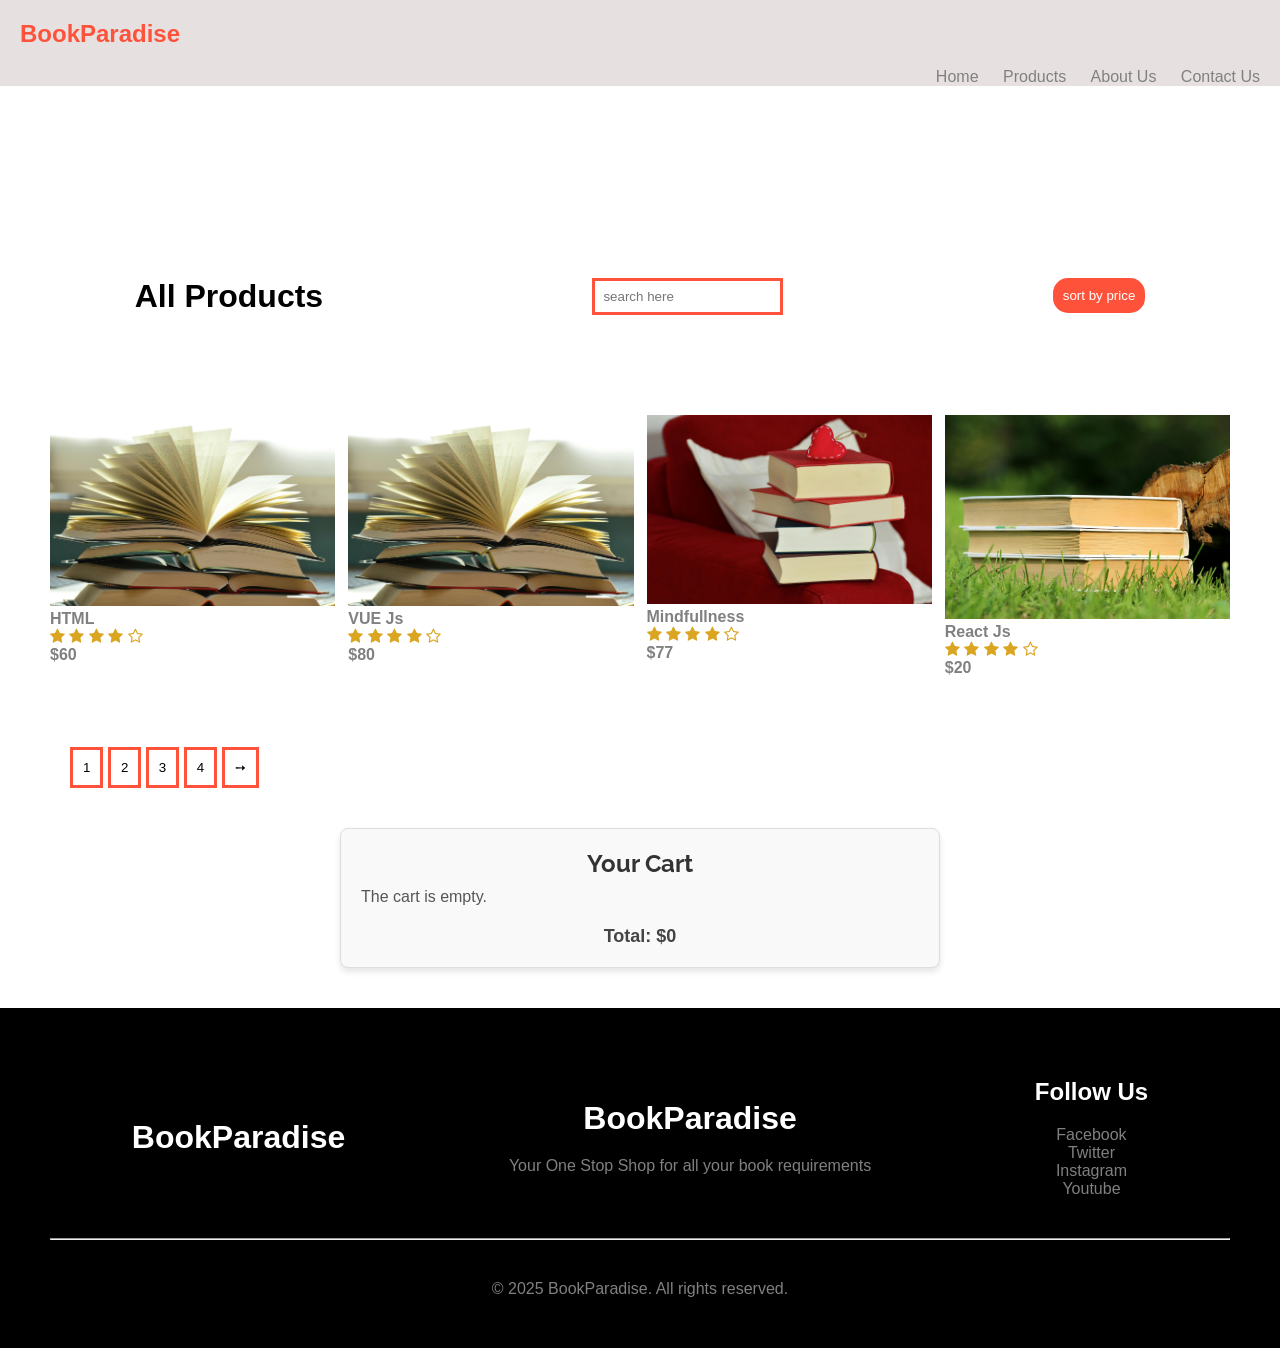
<file: index.html>
<!DOCTYPE html>
<html lang="en">
<head>
    <meta charset="UTF-8">
    <meta name="viewport" content="width=device-width, initial-scale=1.0">
    <title>Book Paradise</title>
    <link rel="stylesheet" href="css/styles.css">
    <link rel="stylesheet" href="https://cdnjs.cloudflare.com/ajax/libs/font-awesome/4.7.0/css/font-awesome.css" />
    <link href="https://fonts.googleapis.com/css2?family=Raleway:ital,wght@0,300;0,400;0,500;0,700;1,600&display=swap"
        rel="stylesheet">
    
</head>
<body>
<header class="header">
        <div class="navbar">
          <div class="title"><a href="index.html">BookParadise</a></div>  
        </div>
    <nav>
        <ul>
            <li><a href="home.html">Home</a></li>
            <li><a href="index.html">Products</a></li>
            <li><a href="about.html">About Us</a></li>
            <li><a href="contact.html">Contact Us</a></li>

        </ul>
    </nav>  
</header>
<!-- end of header -->
 <div class="container-1">
    <div class="secnd-session">
        <ul class="allp">
            <li><h1>All Products</h1></li>
            <li class="search"><input type="text" placeholder="search here"></li>
            <li><button class="sort">sort by price</button></li>
        </ul>
    </div>
 </div>
 <!-- start of books area -->
  <section>
    <div class="container">
        <div class="books">
            <div class="book1"><img src="images/pexels-pixabay-159866.jpg" alt=""><h4>HTML</h4><div class="icon">
                    <i class="fa fa-star"></i>
                    <i class="fa fa-star"></i>
                    <i class="fa fa-star"></i>
                    <i class="fa fa-star"></i>
                    <i class="fa fa-star-o"></i>
            </div> <h4>$60</h4></div>
            <div class="book1"><img src="images/pexels-pixabay-159866.jpg" alt=""><h4>VUE Js</h2><div class="icon">
                <i class="fa fa-star"></i>
                <i class="fa fa-star"></i>
                <i class="fa fa-star"></i>
                <i class="fa fa-star"></i>
                <i class="fa fa-star-o"></i>
        </div> <h4>$80</h4></div>
            <div class="book1"><img src="images/pexels-pixabay-159712.jpg" alt=""><h4>Mindfullness</h2><div class="icon">
                <i class="fa fa-star"></i>
                <i class="fa fa-star"></i>
                <i class="fa fa-star"></i>
                <i class="fa fa-star"></i>
                <i class="fa fa-star-o"></i>
        </div><h4>$77</h4></div>
            <div class="book1"><img src="images/pexels-pixabay-159544.jpg" alt=""><h4>React Js</h4><div class="icon">
                <i class="fa fa-star"></i>
                <i class="fa fa-star"></i>
                <i class="fa fa-star"></i>
                <i class="fa fa-star"></i>
                <i class="fa fa-star-o"></i>
        </div> <h4>$20</h4></div>
            <div class="book1"><img src="images/pexels-nietjuh-1831744.jpg" alt=""><h4>Javascript</h4><div class="icon">
                <i class="fa fa-star"></i>
                <i class="fa fa-star"></i>
                <i class="fa fa-star"></i>
                <i class="fa fa-star"></i>
                <i class="fa fa-star-o"></i>
        </div><h4>$30</h4></div>
            <div class="book1"><img src="images/pexels-rahulp9800-1083633.jpg" alt=""><h4>CSS</h4><div class="icon">
                <i class="fa fa-star"></i>
                <i class="fa fa-star"></i>
                <i class="fa fa-star"></i>
                <i class="fa fa-star"></i>
                <i class="fa fa-star-o"></i>
        </div><h4>$60</h4></div>
            <div class="book1"><img src="images/pexels-caio-46274.jpg" alt=""><h4>Vanilla Js</h4><div class="icon">
                <i class="fa fa-star"></i>
                <i class="fa fa-star"></i>
                <i class="fa fa-star"></i>
                <i class="fa fa-star"></i>
                <i class="fa fa-star-o"></i>
        </div> <h4>$70</h4></div>
            <div class="book1"><img src="images/pexels-rahulp9800-1083633.jpg" alt=""><h4>Angular</h4><div class="icon">
                <i class="fa fa-star"></i>
                <i class="fa fa-star"></i>
                <i class="fa fa-star"></i>
                <i class="fa fa-star"></i>
                <i class="fa fa-star-o"></i>
        </div><h4>$80</h4></div>
        </div> 
    </div>
  </section>
  <div class="container-2">
    <div class="boxes">
       <button class="one">1</button> 
       <button class="tw">2</button> 
       <button class="th">3</button> 
       <button class="four">4</button> 
       <button class="five">&#10137;</button> 
    </div>
  </div>

  <section id="cart-section">
    <h2>Your Cart</h2>
    <div id="cart">
        <p>The cart is empty.</p>
    </div>
    <h3 id="total-price">Total: $0</h3>
</section>


  <footer>
    <div class="container01">
        <div class="social">
            <div class="one"><h1>BookParadise</h1></div>
            <div class="two"><h1>BookParadise</h1><p>Your One Stop Shop for all your book requirements</p></div>
            <div class="three"><h2>Follow Us</h2><p>Facebook <br>
                Twitter <br>
                Instagram <br>
                Youtube</p></div>
        </div>
    </div>
   <hr>
   <p class="copy">&copy; 2025 BookParadise. All rights reserved.</p>
 </footer>



   <script src="js/script.js"></script> 
</body>
</html>
</file>
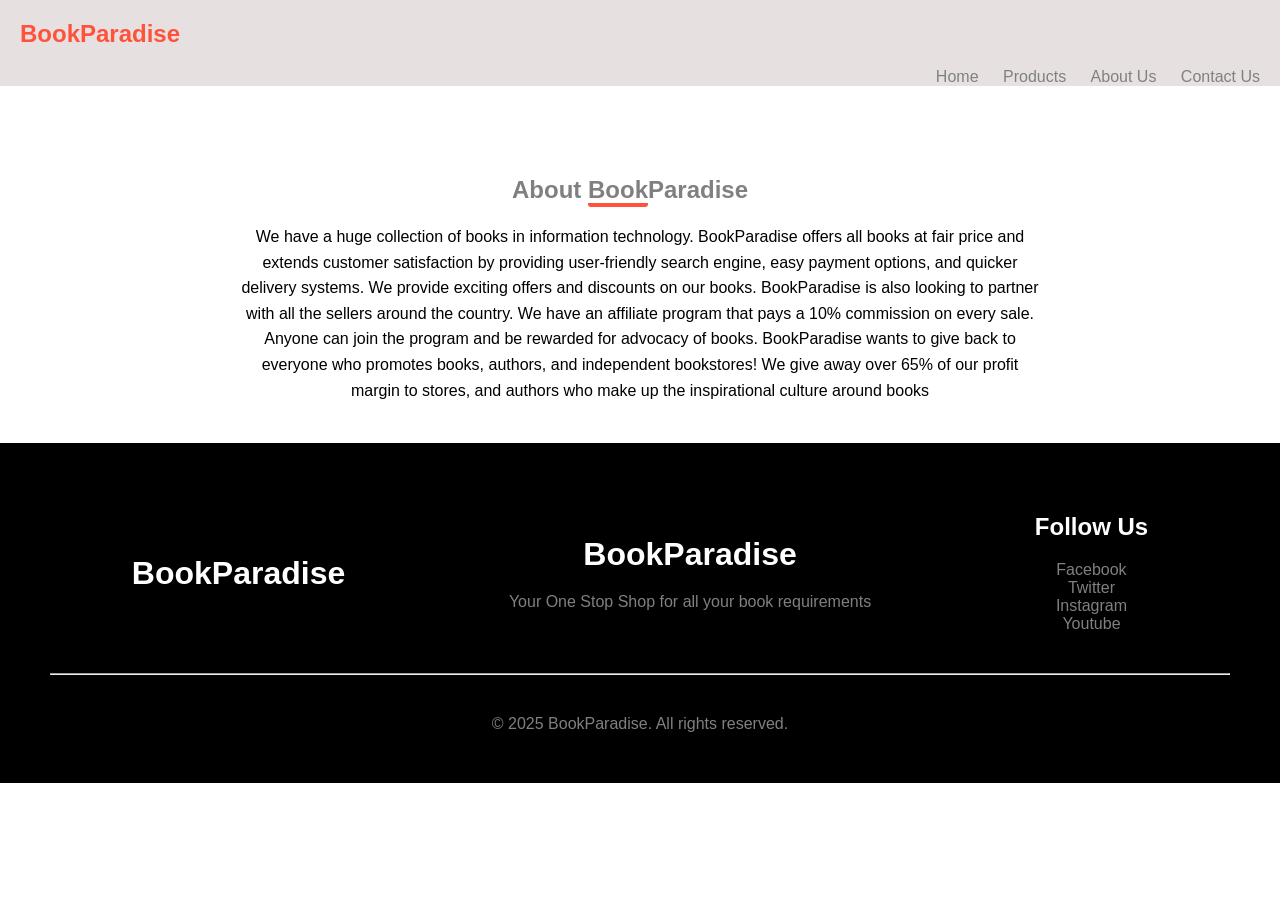
<file: about.html>
<!DOCTYPE html>
<html lang="en">
<head>
    <meta charset="UTF-8">
    <meta name="viewport" content="width=device-width, initial-scale=1.0">
    <title>Document</title>
    <link rel="stylesheet" href="css/about.css">
</head>
<body>
    <header class="header">
        <div class="navbar">
          <div class="title"><a href="index.html">BookParadise</a></div>  
        </div>
    <nav>
        <ul>
            <li><a href="index.html">Home</a></li>
            <li><a href="product.html">Products</a></li>
            <li><a href="about.html">About Us</a></li>
            <li><a href="contact.html">Contact Us</a></li>

        </ul>
    </nav>  
</header>
<!-- end of header -->
 <section>
    <div class="container">
        <div class="about">
            <h1>About <span class="red">Book</span>Paradise</h1>
            <p>We have a huge collection of books in information technology. BookParadise offers all books at fair price and extends customer satisfaction by providing user-friendly search engine, easy payment options, and quicker delivery systems. We provide exciting offers and discounts on our books. BookParadise is also looking to partner with all the sellers around the country. We have an affiliate program that pays a 10% commission on every sale. Anyone can join the program and be rewarded for advocacy of books. BookParadise wants to give back to everyone who promotes books, authors, and independent bookstores! We give away over 65% of our profit margin to stores, and authors who make up the inspirational culture around books</p>
        </div>
    </div>
 </section>
 <footer>
    <div class="container01">
        <div class="social">
            <div class="one"><h1>BookParadise</h1></div>
            <div class="two"><h1>BookParadise</h1><p>Your One Stop Shop for all your book requirements</p></div>
            <div class="three"><h2>Follow Us</h2><p>Facebook <br>
                Twitter <br>
                Instagram <br>
                Youtube</p></div>
        </div>
    </div>
   <hr>
   <p class="copy">&copy; 2025 BookParadise. All rights reserved.</p>
 </footer>
</body>
</html>
</file>
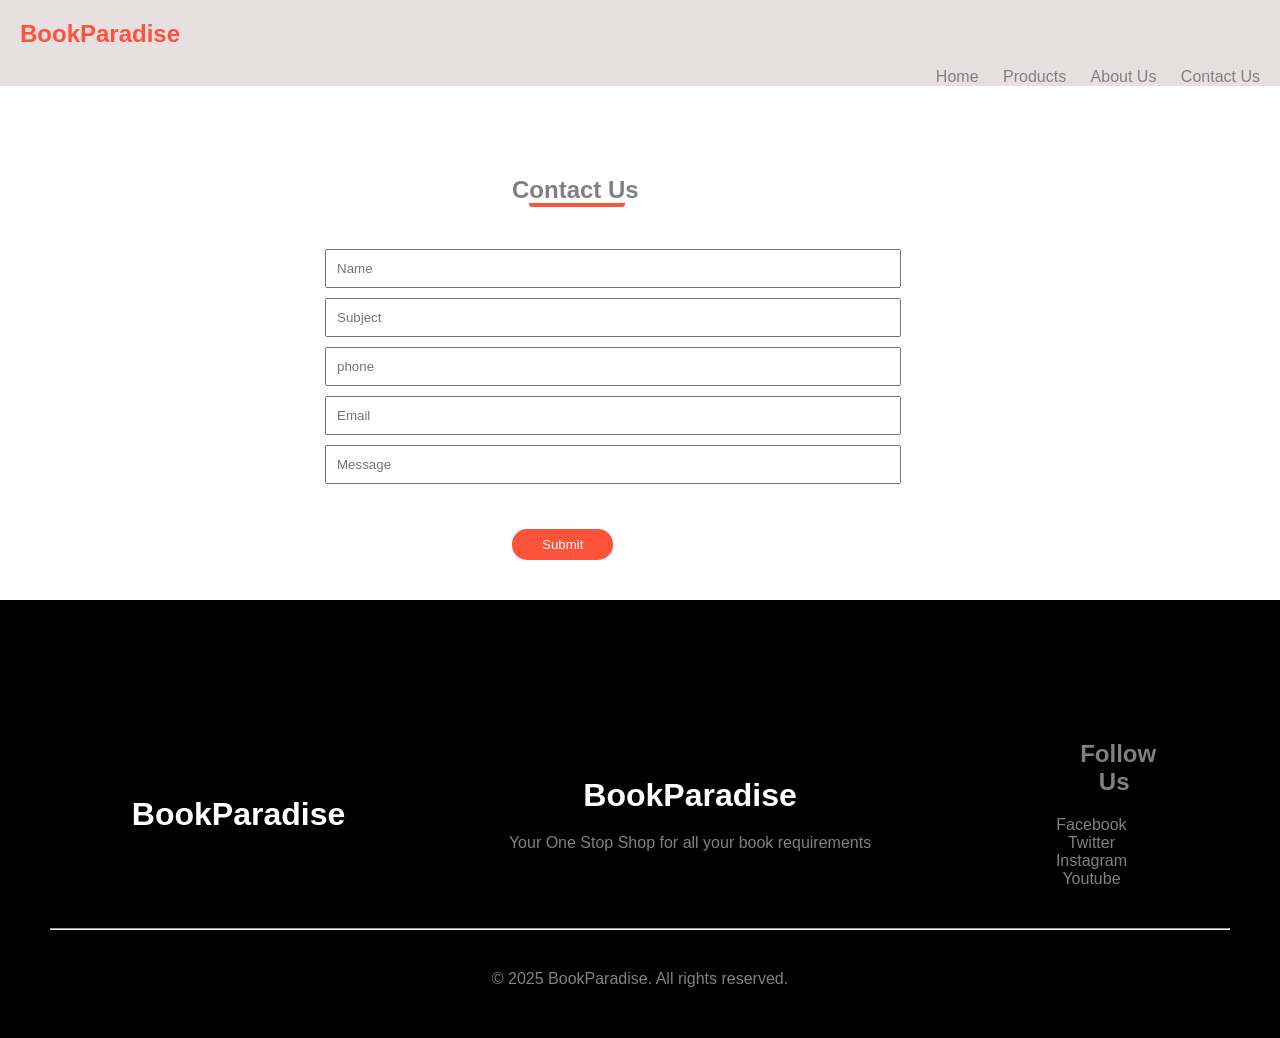
<file: contact.html>
<!DOCTYPE html>
<html lang="en">
<head>
    <meta charset="UTF-8">
    <meta name="viewport" content="width=device-width, initial-scale=1.0">
    <title>Document</title>
    <link rel="stylesheet" href="css/contact.css">
</head>
<body>
    <header class="header">
        <div class="navbar">
          <div class="title"><a href="index.html">BookParadise</a></div>  
        </div>
    <nav>
        <ul>
            <li><a href="index.html">Home</a></li>
            <li><a href="product.html">Products</a></li>
            <li><a href="about.html">About Us</a></li>
            <li><a href="contact.html">Contact Us</a></li>

        </ul>
    </nav>  
</header> 
<div class="container01">
    <div class="contat"><h2>C<span>ontact U</span>s</h2></div>
</div>

<div class="container02">
    <form action="#">
      <div>  <input type="text" placeholder="Name"></div>
       <div> <input type="text" placeholder="Subject"></div>
       <div> <input type="text" placeholder="phone"></div>
       <div> <input type="email" name="Email" id="Email" placeholder="Email" required></div>
       <div><input type="message" placeholder="Message"></div>
    </form>
</div>
<button type="submit" class="btn">Submit</button>

<footer>
    <div class="container01">
        <div class="social">
            <div class="one"><h1>BookParadise</h1></div>
            <div class="two"><h1>BookParadise</h1><p>Your One Stop Shop for all your book requirements</p></div>
            <div class="three"><h2>Follow Us</h2><p>Facebook <br>
                Twitter <br>
                Instagram <br>
                Youtube</p></div>
        </div>
    </div>
   <hr>
   <p class="copy">&copy; 2025 BookParadise. All rights reserved.</p>
 </footer>
</body>
</html>
</file>
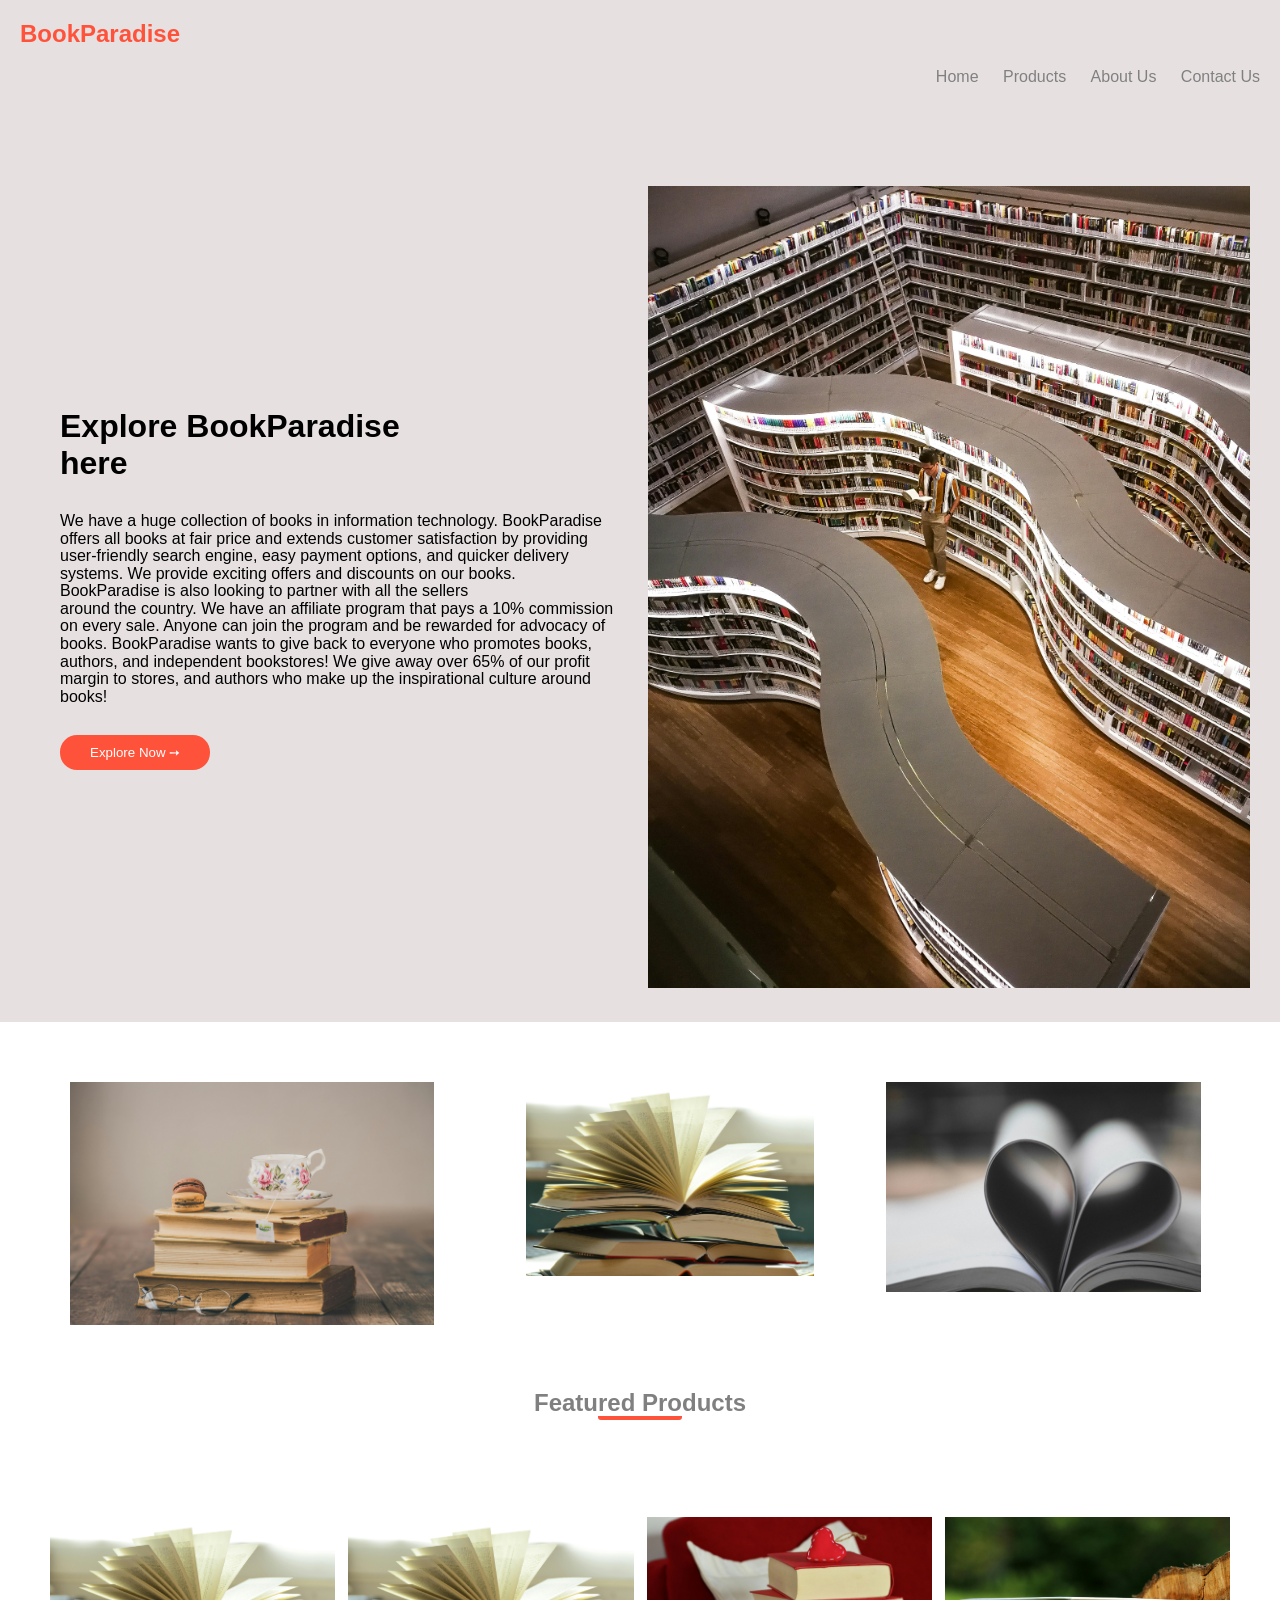
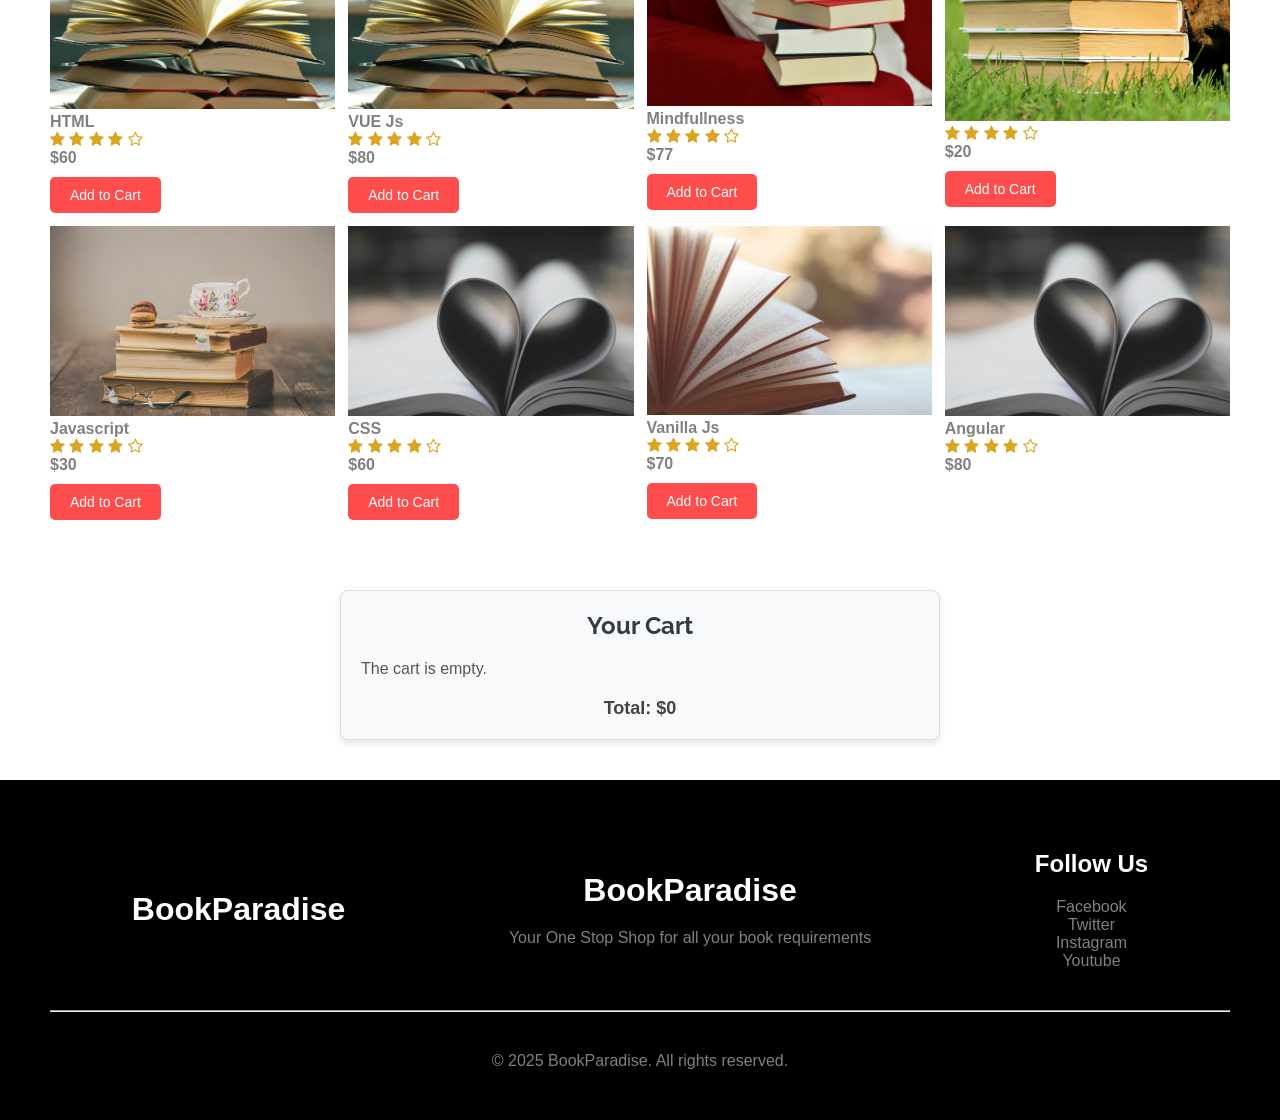
<file: home.html>
<!DOCTYPE html>
<html lang="en">
<head>
    <meta charset="UTF-8">
    <meta name="viewport" content="width=device-width, initial-scale=1.0">
    <title>Document</title>
    <link rel="stylesheet" href="css/home.css">
    <link rel="stylesheet" href="https://cdnjs.cloudflare.com/ajax/libs/font-awesome/4.7.0/css/font-awesome.css" />
    <link href="https://fonts.googleapis.com/css2?family=Raleway:ital,wght@0,300;0,400;0,500;0,700;1,600&display=swap"
        rel="stylesheet">
</head>
<body>
    <header class="header">
        <div class="navbar">
          <div class="title"><a href="index.html">BookParadise</a></div>  
        </div>
    <nav>
        <ul>
            <li><a href="home.html">Home</a></li>
            <li><a href="index.html">Products</a></li>
            <li><a href="about.html">About Us</a></li>
            <li><a href="contact.html">Contact Us</a></li>

        </ul>
    </nav> 
    <div class="home-heading-1">
        <div class="home-heading">
            <h1>Explore BookParadise <br>here</h1><p>We have a huge collection of books in information technology. BookParadise offers all books at fair price and extends customer satisfaction by providing user-friendly search engine, easy payment options, and quicker delivery systems. We provide exciting offers  and discounts on our books. BookParadise is also looking to partner with all the sellers <br> around the country. We have an affiliate program that pays a 10% commission on every sale. Anyone can join the program and be rewarded for advocacy of books. BookParadise wants to give back to everyone who promotes books, authors, and independent bookstores! We give away over 65% of our profit margin to stores, and authors who make  up the inspirational culture around books!
    
            </p>
            <a href="index.html"><button>Explore Now &#10137;</button></a>
        </div>
        <div class="expl"><img src="images/pexels-mark-cruzat-1872272-3494806.jpg" alt=""></div>
    </div> 
    
</header>
<!-- end of header -->
<div class="container04">
    <div class="home-bks">
<div class="home-bks-one"><img src="images/pexels-nietjuh-1831744.jpg" alt=""></div>
<div class="home-bks-tw"><img src="images/pexels-pixabay-159866.jpg" alt=""></div>
<div class="home-bks-one"><img src="images/pexels-rahulp9800-1083633.jpg" alt=""></div>
</div>
</div>

<div class="container06">
    <div class="featured-p">
        <h2>Featu<span>red Pro</span>ducts</h2>
    </div>
</div>

<section>
    <div class="container">
    <div class="books">
        <div class="book1"><img src="images/pexels-pixabay-159866.jpg" alt=""><h4>HTML</h4><div class="icon">
            <i class="fa fa-star"></i>
            <i class="fa fa-star"></i>
            <i class="fa fa-star"></i>
            <i class="fa fa-star"></i>
            <i class="fa fa-star-o"></i>
    </div><h4>$60</h4> <button class="add-to-cart" data-name="HTML" data-price="60">Add to Cart</button></div>
        <div class="book1"><img src="images/pexels-pixabay-159866.jpg" alt=""><h4>VUE Js </h4><div class="icon">
            <i class="fa fa-star"></i>
            <i class="fa fa-star"></i>
            <i class="fa fa-star"></i>
            <i class="fa fa-star"></i>
            <i class="fa fa-star-o"></i>
    </div><h4>$80</h4> <button class="add-to-cart" data-name="HTML" data-price="60">Add to Cart</button></div>
        <div class="book1"><img src="images/pexels-pixabay-159712.jpg" alt=""><h4>Mindfullness </h4><div class="icon">
            <i class="fa fa-star"></i>
            <i class="fa fa-star"></i>
            <i class="fa fa-star"></i>
            <i class="fa fa-star"></i>
            <i class="fa fa-star-o"></i>
    </div><h4>$77</h4> <button class="add-to-cart" data-name="HTML" data-price="60">Add to Cart</button></div>
        <div class="book1"><img src="images/pexels-pixabay-159544.jpg" alt=""><h4><div class="icon">
            <i class="fa fa-star"></i>
            <i class="fa fa-star"></i>
            <i class="fa fa-star"></i>
            <i class="fa fa-star"></i>
            <i class="fa fa-star-o"></i>
    </div> </h4><h4>$20</h4> <button class="add-to-cart" data-name="HTML" data-price="60">Add to Cart</button></div>
        <div class="book1"><img src="images/pexels-nietjuh-1831744.jpg" alt=""><h4>Javascript </h4><div class="icon">
            <i class="fa fa-star"></i>
            <i class="fa fa-star"></i>
            <i class="fa fa-star"></i>
            <i class="fa fa-star"></i>
            <i class="fa fa-star-o"></i>
    </div><h4>$30</h4> <button class="add-to-cart" data-name="HTML" data-price="60">Add to Cart</button></div>
        <div class="book1"><img src="images/pexels-rahulp9800-1083633.jpg" alt=""><h4>CSS</h4><div class="icon">
            <i class="fa fa-star"></i>
            <i class="fa fa-star"></i>
            <i class="fa fa-star"></i>
            <i class="fa fa-star"></i>
            <i class="fa fa-star-o"></i>
    </div><h4>$60</h4> <button class="add-to-cart" data-name="HTML" data-price="60">Add to Cart</button></div>
        <div class="book1"><img src="images/pexels-caio-46274.jpg" alt=""><h4>Vanilla Js</h4> <div class="icon">
            <i class="fa fa-star"></i>
            <i class="fa fa-star"></i>
            <i class="fa fa-star"></i>
            <i class="fa fa-star"></i>
            <i class="fa fa-star-o"></i>
    </div> <h4>$70</h4> <button class="add-to-cart" data-name="HTML" data-price="60">Add to Cart</button></div>
        <div class="book1"><img src="images/pexels-rahulp9800-1083633.jpg" alt=""><h4>Angular</h4> <div class="icon">
            <i class="fa fa-star"></i>
            <i class="fa fa-star"></i>
            <i class="fa fa-star"></i>
            <i class="fa fa-star"></i>
            <i class="fa fa-star-o"></i>
    </div> <h4>$80</h4></div>
    </div>
</div> 
</div>
</section>
<section id="cart-section">
    <h2>Your Cart</h2>
    <div id="cart">
        <p>The cart is empty.</p>
    </div>
    <h3 id="total-price">Total: $0</h3>
</section>


<footer>
    <div class="container01">
        <div class="social">
            <div class="one"><h1>BookParadise</h1></div>
            <div class="two"><h1>BookParadise</h1><p>Your One Stop Shop for all your book requirements</p></div>
            <div class="three"><h2>Follow Us</h2><p>Facebook <br>
                Twitter <br>
                Instagram <br>
                Youtube</p></div>
        </div>
    </div>
   <hr>
   <p class="copy">&copy; 2025 BookParadise. All rights reserved.</p>
 </footer>


 <script src="js/home.js"></script>
</body>
</html>
</file>
<file: css/styles.css>
*{
    margin: 0;
    padding: 0%;
    box-sizing: border-box;
    font-family: Verdana, Geneva, Tahoma, sans-serif;
    list-style: none;
    text-decoration: none;
}


/* Start Navbar css*/
.navbar{
    display: flex;
    align-items: center;
    padding: 20px;
}
nav{
    flex: 1;
    text-align: right;
}
nav ul{
    display: inline-block;
    /* list-style-type: none; */
}    
nav ul li{
    display: inline-block;
    margin-right: 20px;
}
nav a{
    /* text-decoration: none; */

color: grey;
}
.title a{
    color: #ff523b;;
    font-weight: 900;
    font-size: x-large;
}
.header{
    background-color: rgb(230, 224, 225);
}
/* styling of search area */
.container-1 ul{
    display: flex;
    justify-content: space-around;
    margin-top: 15%;
}
.container-1 input{
    padding: 8px;
    border: solid #ff523b;;;
    max-width:max-content;
}
.sort{
    background: #ff523b;;;
    border: none;
    color: white;
    border-radius: 15px;
    padding: 10px;
}
/* styling of grid */
.container img{
    width:100%;
}
.books{
    margin-top: 50px;
    display: grid;
    grid-template-columns:repeat(4, 1fr);
    padding: 50px;
    gap: 13px;

}


.books h4{
    color: grey;
}
.icon{
    color: goldenrod;
}
.boxes{
    margin-left: 50px;
    padding: 20px;
}
.boxes button{
    padding: 10px;
    background-color: white;
    border: solid #ff523b;
}
.boxes button:hover{
    background-color: #ff523b;
}

/* Cart Section Styles */
#cart-section {
    background-color: #f9f9f9; /* Light background for the cart section */
    border: 1px solid #ddd; /* Subtle border */
    border-radius: 8px; /* Rounded corners */
    padding: 20px; /* Spacing around the content */
    margin: 20px auto; /* Center the section */
    max-width: 600px; /* Limit the cart's width */
    box-shadow: 0 4px 6px rgba(0, 0, 0, 0.1); /* Add a shadow for depth */
}

/* Cart Title */
#cart-section h2 {
    font-family: 'Raleway', sans-serif; /* Match your font */
    font-size: 24px;
    margin-bottom: 10px;
    color: #333; /* Darker text */
    text-align: center;
}

/* Cart Items */
#cart p {
    font-size: 16px;
    color: #555; /* Subtle text color */
    margin: 10px 0;
    display: flex;
    justify-content: space-between; /* Space between item and button */
    align-items: center; /* Center align vertically */
}

/* Remove Button */
#cart .remove-item {
    background-color: #ff4d4d; /* Red color for remove */
    border: none;
    border-radius: 4px;
    color: #fff; /* White text */
    padding: 5px 10px; /* Button padding */
    cursor: pointer;
    transition: background-color 0.3s ease;
}

#cart .remove-item:hover {
    background-color: #ff1a1a; /* Darker red on hover */
}

/* Total Price */
#total-price {
    font-size: 18px;
    font-weight: bold;
    margin-top: 20px;
    text-align: center;
    color: #444; /* Slightly darker */
}

/* Responsive Design for Cart */
@media (max-width: 768px) {
    #cart-section {
        padding: 15px;
        margin: 10px;
    }

    #cart p {
        flex-direction: column; /* Stack items on smaller screens */
        align-items: flex-start; /* Align to the left */
    }

    #cart .remove-item {
        margin-top: 5px; /* Add space for the button */
    }
}

footer{
    background-color: black;
    text-align: center;
    padding: 50px;
    margin-top: 40px;
}
.social{
    display: flex;
    justify-content: space-around;
    align-items: center;
    margin-top: 20px;
    margin-bottom: 40px;
}
.two h1{
    margin-bottom: 20px;
}
.three h2{
    margin-bottom: 20px;
}
.social h1, h2{
    color: white;
} 
.social p{
    color: grey;
}
.copy{
  color: gray;  
  margin-top: 40px;
}
</file>
<file: css/about.css>
*{
    margin: 0;
    padding: 0%;
    box-sizing: border-box;
    font-family: Verdana, Geneva, Tahoma, sans-serif;
    list-style: none;
    text-decoration: none;
}


/* Start Navbar css*/
.navbar{
    display: flex;
    align-items: center;
    padding: 20px;
}
nav{
    flex: 1;
    text-align: right;
}
nav ul{
    display: inline-block;
    /* list-style-type: none; */
}    
nav ul li{
    display: inline-block;
    margin-right: 20px;
}
nav a{
    /* text-decoration: none; */

color: grey;
}
.title a{
    color: #ff523b;;
    font-weight: 900;
    font-size: x-large;
}
.header{
    background-color: rgb(230, 224, 225);
}
.container-1 ul{
    display: flex;
    justify-content: space-around;
    margin-top: 15%;
}
.about{
    margin-top: 90px;
}
.about h1{
    margin-left: 40%;
    color: gray;
}
.about .red{
    margin-top: 40px;

    border-bottom: 4px solid
     #ff523b;
    border-radius:3px;
}
.about p{
    margin-top: 40px;
    text-align: center;
    line-height: 1.6;
    margin: 20px auto;
    max-width: 800px;
}
footer{
    background-color: black;
    text-align: center;
    padding: 50px;
    margin-top: 40px;
}
.social{
    display: flex;
    justify-content: space-around;
    align-items: center;
    margin-top: 20px;
    margin-bottom: 40px;
}
.two h1{
    margin-bottom: 20px;
}
.three h2{
    margin-bottom: 20px;
}
.social h1, h2{
    color: white;
} 
.social p{
    color: grey;
}
.copy{
  color: gray;  
  margin-top: 40px;
}
</file>
<file: css/contact.css>
*{
    margin: 0;
    padding: 0%;
    box-sizing: border-box;
    font-family: Verdana, Geneva, Tahoma, sans-serif;
    list-style: none;
    text-decoration: none;
}


/* Start Navbar css*/
.navbar{
    display: flex;
    align-items: center;
    padding: 20px;
}
nav{
    flex: 1;
    text-align: right;
}
nav ul{
    display: inline-block;
    /* list-style-type: none; */
}    
nav ul li{
    display: inline-block;
    margin-right: 20px;
}
nav a{
    /* text-decoration: none; */

color: grey;
}
.title a{
    color: #ff523b;;
    font-weight: 900;
    font-size: x-large;
}
.header{
    background-color: rgb(230, 224, 225);
}
.container01{
    margin-top: 90px;
}
.container01 h2{
    margin-left: 40%;
    color: grey;
}
.contat span{
    margin-top: 40px;
    border-bottom: 4px solid #ff523b;
    border-radius:3px;
}
.container02{
    margin-top: 40px;
    margin-left: 25%;
    line-height: 1.6;
}
.container02 input{
padding: 10px;
margin: 5px;
width: 60%;
}
.btn{
    margin-top: 40px;
    margin-left: 40%;
    background: #ff523b;
    border: none;
    color: white;
    border-radius: 15px;
    padding: 8px 30px 8px 30px;
}

footer{
    background-color: black;
    text-align: center;
    padding: 50px;
    margin-top: 40px;
}
.social{
    display: flex;
    justify-content: space-around;
    align-items: center;
    margin-top: 20px;
    margin-bottom: 40px;
}
.two h1{
    margin-bottom: 20px;
}
.three h2{
    margin-bottom: 20px;
}
.social h1, h2{
    color: white;
} 
.social p{
    color: grey;
}
.copy{
  color: gray;  
  margin-top: 40px;
}
</file>
<file: css/home.css>
*{
    margin: 0;
    padding: 0%;
    box-sizing: border-box;
    font-family: Verdana, Geneva, Tahoma, sans-serif;
    list-style: none;
    text-decoration: none;
}


/* Start Navbar css*/
.navbar{
    display: flex;
    align-items: center;
    padding: 20px;
}
nav{
    flex: 1;
    text-align: right;
}
nav ul{
    display: inline-block;
    /* list-style-type: none; */
}    
nav ul li{
    display: inline-block;
    margin-right: 20px;
}
nav a{
    /* text-decoration: none; */

color: grey;
}
.title a{
    color: #ff523b;;
    font-weight: 900;
    font-size: x-large;
}
.header{
    background-color: rgb(230, 224, 225);
}
.home-heading-1{
    display: flex;
    justify-content:space-around ;
    padding: 30px;
    margin-top: 70px;
    align-items: center;
}
.home-heading{
    padding: 30px;
}
.home-heading h1{
    font-weight: bolder;
    font-size: xx-large;
}
.home-heading p{
    margin-top: 30px;
    line-height: 1.1;
}
.expl img{
    width: 100%;
}
.home-heading button{
    margin-top: 30px;
    border-radius: 17px;
    padding:10px 30px 10px 30px;
    border: none;
    background-color: #ff523b;
    color: white;
}
.home-bks{
display:flex;
justify-content:space-evenly;
margin-left: 70px;
margin-top: 60px;
}
.home-bks img{
    width: 80%;
}
.container img{
    width:100%;
}
.featured-p span{
    border-bottom: 4px solid
     #ff523b;
    border-radius:3px;
}
.featured-p h2 {
text-align: center;
margin-top: 60px;
color: grey;
}

.books{
    margin-top: 50px;
    display: grid;
    grid-template-columns:repeat(4, 1fr);
    padding: 50px;
    gap: 13px;

}
.icon{
    color: goldenrod;
}
.books h4{
    color: grey;
}
/* Cart Section Styles */
#cart-section {
    background-color: #f9f9f9; /* Light background for the cart section */
    border: 1px solid #ddd; /* Subtle border */
    border-radius: 8px; /* Rounded corners */
    padding: 20px; /* Spacing around the content */
    margin: 20px auto; /* Center the section */
    max-width: 600px; /* Limit the cart's width */
    box-shadow: 0 4px 6px rgba(0, 0, 0, 0.1); /* Add a shadow for depth */
}

/* Cart Title */
#cart-section h2 {
    font-family: 'Raleway', sans-serif; /* Match your font */
    font-size: 24px;
    margin-bottom: 10px;
    color: #333; /* Darker text */
    text-align: center;
}

/* Cart Items */
#cart p {
    font-size: 16px;
    color: #555; /* Subtle text color */
    margin: 10px 0;
    display: flex;
    justify-content: space-between; /* Space between item and button */
    align-items: center; /* Center align vertically */
}

/* Remove Button */
#cart .remove-item {
    background-color: #ff4d4d; /* Red color for remove */
    border: none;
    border-radius: 4px;
    color: #fff; /* White text */
    padding: 5px 10px; /* Button padding */
    cursor: pointer;
    transition: background-color 0.3s ease;
}

#cart .remove-item:hover {
    background-color: #ff1a1a; /* Darker red on hover */
}

/* Total Price */
#total-price {
    font-size: 18px;
    font-weight: bold;
    margin-top: 20px;
    text-align: center;
    color: #444; /* Slightly darker */
}
/* Add to Cart Button */
.add-to-cart {
    background-color:#ff4d4d;
    color: #fff; 
    border: none;
    border-radius: 5px;
    padding: 10px 20px;
    cursor: pointer;
    font-size: 14px;
    margin-top: 10px;
    transition: background-color 0.3s ease;
}

.add-to-cart:hover {
    background-color: #ff1a1a; /* Darker green on hover */
}

/* Cart Section */
#cart-section {
    background-color: #f8f9fa; /* Light grey background */
    border: 1px solid #ddd;
    border-radius: 8px;
    padding: 20px;
    margin: 20px auto;
    max-width: 600px;
    box-shadow: 0 4px 6px rgba(0, 0, 0, 0.1);
}

#cart-section h2 {
    font-size: 24px;
    color: #343a40;
    margin-bottom: 20px;
    text-align: center;
}

#cart {
    font-size: 16px;
    color: #555;
    margin-bottom: 20px;
}

#cart p {
    display: flex;
    justify-content: space-between;
    margin-bottom: 10px;
}

#cart .remove-item {
    background-color: #dc3545; /* Red button */
    color: #fff;
    border: none;
    border-radius: 4px;
    padding: 5px 10px;
    cursor: pointer;
    font-size: 12px;
    transition: background-color 0.3s ease;
}

#cart .remove-item:hover {
    background-color: #c82333;
}

#total-price {
    font-weight: bold;
    font-size: 18px;
    text-align: center;
}


/* Responsive Design for Cart */
@media (max-width: 768px) {
    #cart-section {
        padding: 15px;
        margin: 10px;
    }

    #cart p {
        flex-direction: column; /* Stack items on smaller screens */
        align-items: flex-start; /* Align to the left */
    }

    #cart .remove-item {
        margin-top: 5px; /* Add space for the button */
    }
}

footer{
    background-color: black;
    text-align: center;
    padding: 50px;
    margin-top: 40px;
}
.social{
    display: flex;
    justify-content: space-around;
    align-items: center;
    margin-top: 20px;
    margin-bottom: 40px;
}
.two h1{
    margin-bottom: 20px;
}
.three h2{
    margin-bottom: 20px;
}
.social h1, h2{
    color: white;
} 
.social p{
    color: grey;
}
.copy{
  color: gray;  
  margin-top: 40px;
}
</file>
